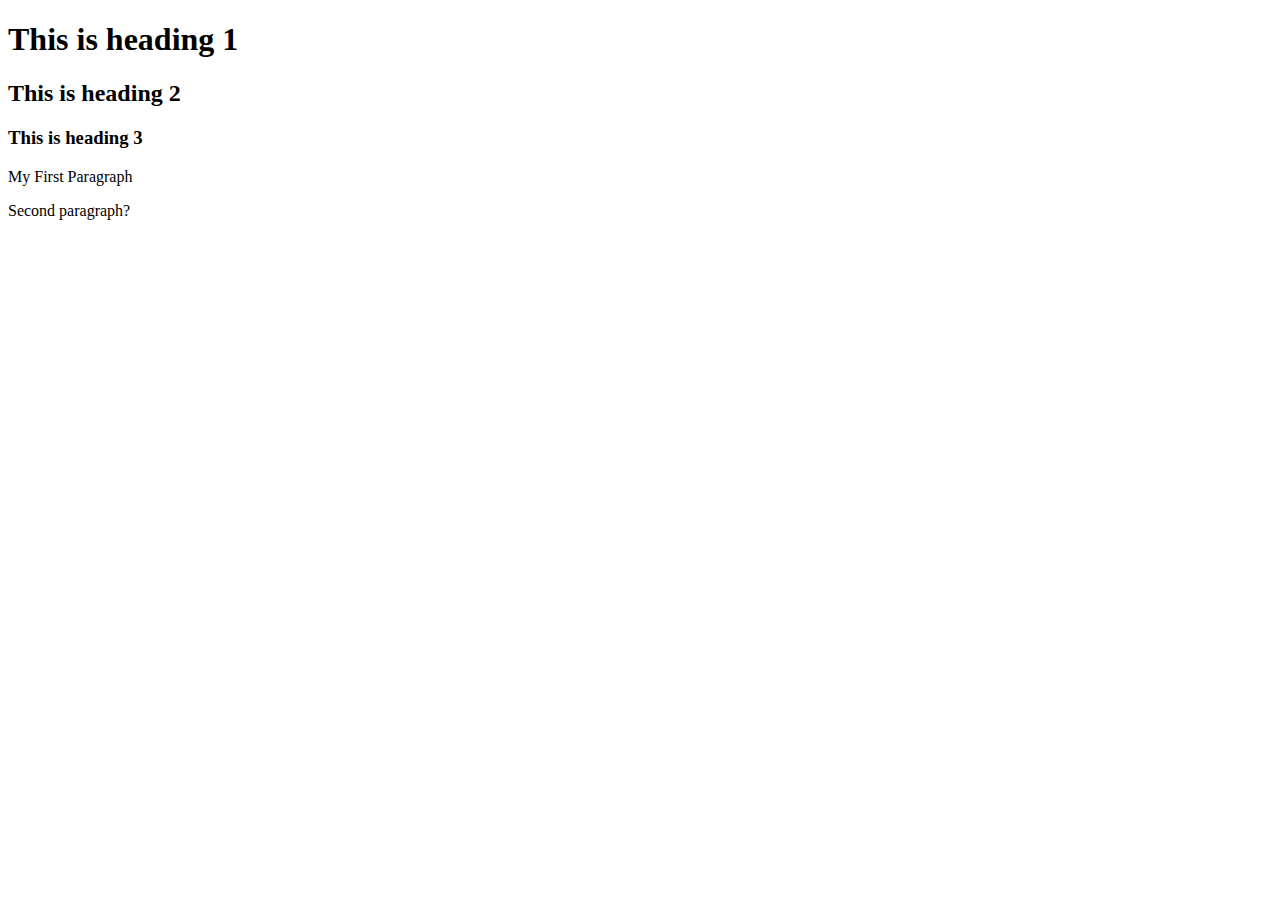
<file: Contact_fr.html>
<!DOCTYPE html>
<html lang="en">
<head>
    <meta charset="UTF-8">
    <title>Title</title>
</head>
<body>

<h1>This is heading 1</h1>
<h2>This is heading 2</h2>
<h3>This is heading 3</h3>
<p>My First Paragraph</p>
<p>Second paragraph? </p>

</body>
</html>
</file>
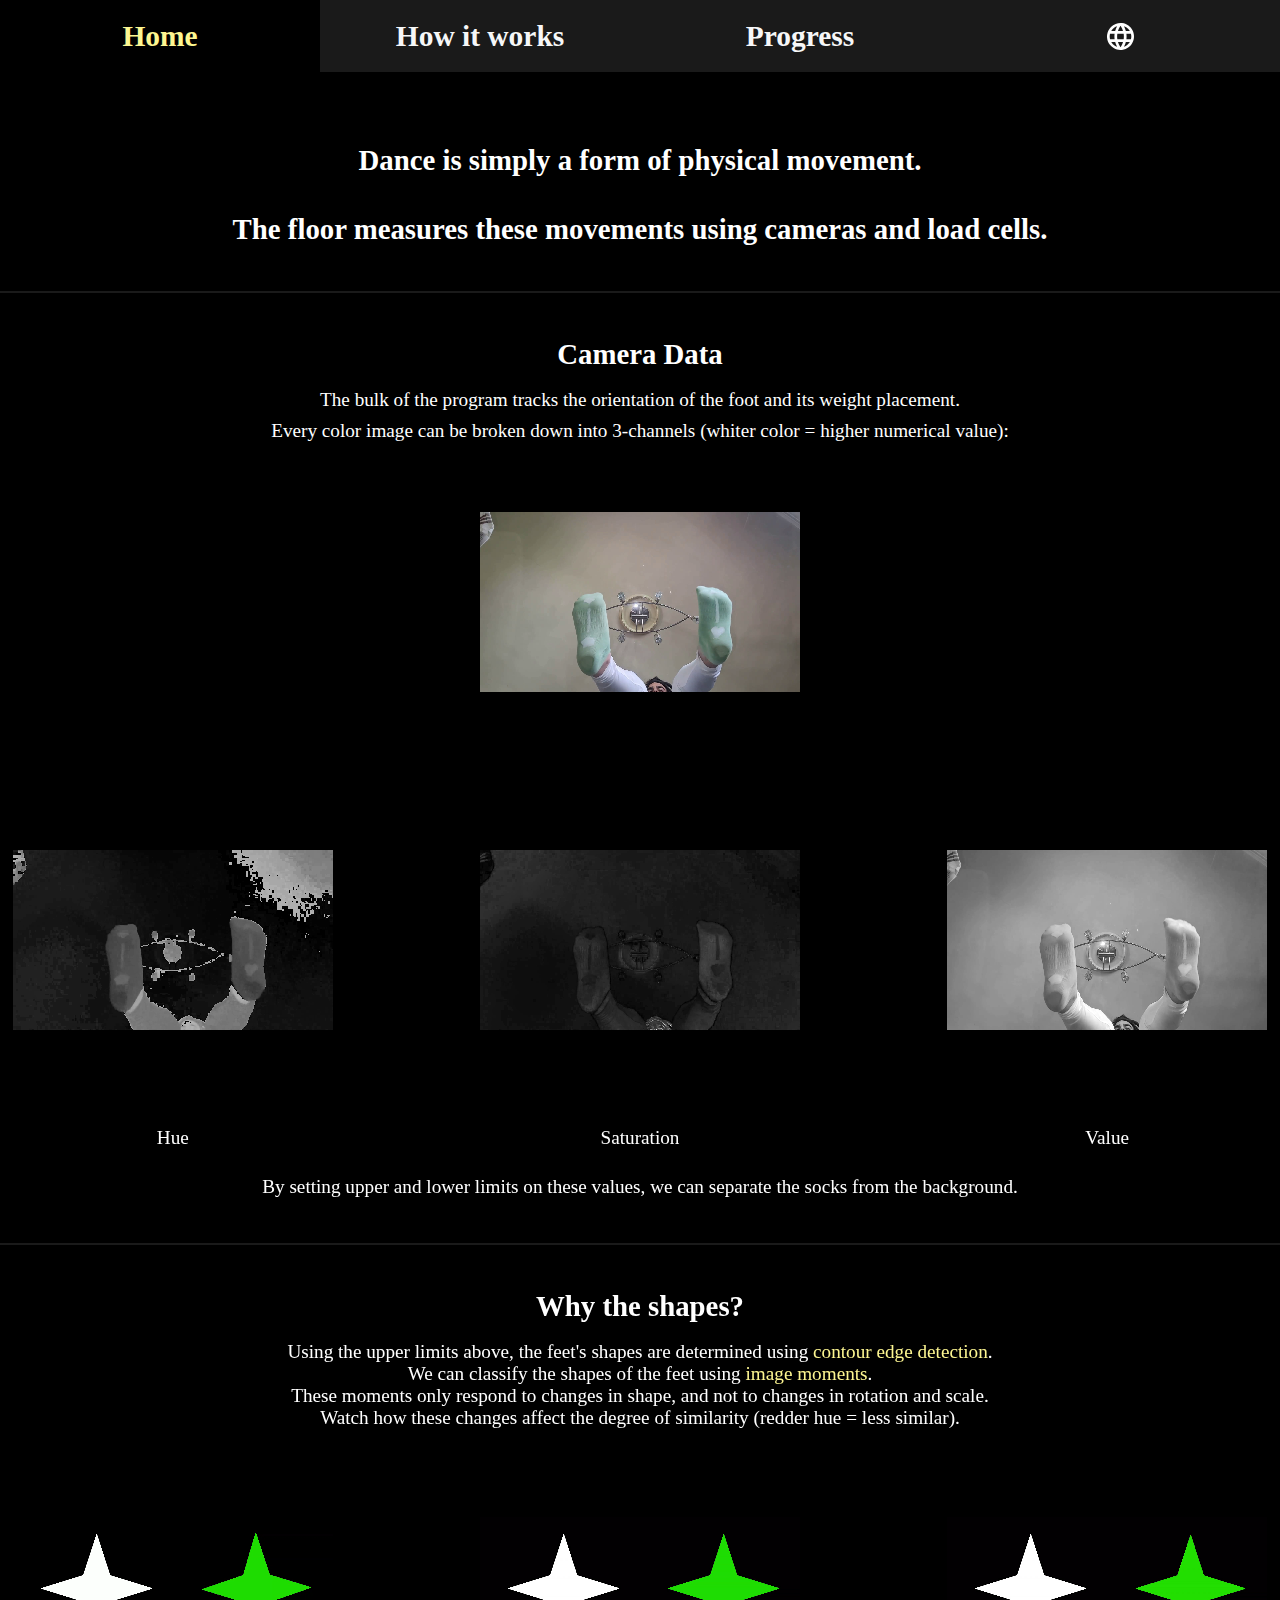
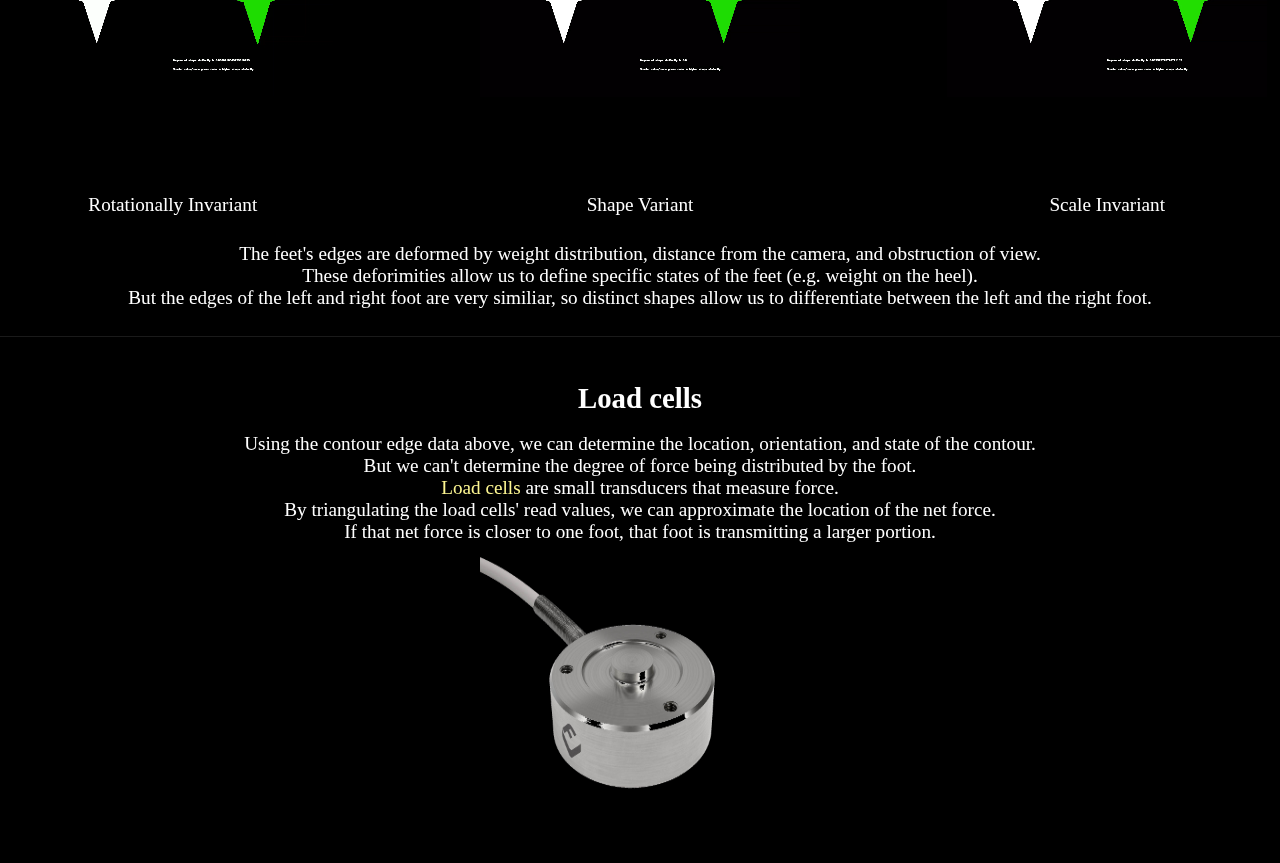
<file: explanation.html>
<!DOCTYPE html>
<html lang="en">

<head>
  <meta charset="UTF-8">
  <meta name="viewport" content="width=device-width, initial-scale=1.0">
  <link rel="stylesheet" href="style.css">
  <title>Dancing with data - Learn to dance with intuitive data!</title>
 <!-- Global site tag (gtag.js) - Google Analytics -->
  <script async src="https://www.googletagmanager.com/gtag/js?id=UA-207157222-1"></script>
  <script>
    window.dataLayer = window.dataLayer || [];
    function gtag(){dataLayer.push(arguments);}
    gtag('js', new Date());

    gtag('config', 'UA-207157222-1');
  </script>
</head>

<body>
  <nav id="main-nav">
    <ul>
      <li>
        <a href="index.html">Home</a>
      </li>
      <li>
        <a href="#">How it works
        </a>
      </li>
      <li>
        <a href="progress.html">Progress</a>
      </li>
      <li >
        <a href="#" id="language_select">
          <img class = 'invert' src="site_images/language_icon_static.svg">
        </a>
        <ul class="submenu">
          <li>
            <a href="explanation_es.html">
                <img class= flag src="site_images/es.png" alt="Español"> </a>
          </li>
          <li>
            <a href="explanation_fr.html">
            <img class = flag src="site_images/fr.png" alt="Français"></a>
          </li>
        </ul>
      </li>
    </ul>
  </nav>
  <section>
    <h1>Dance is simply a form of physical movement.</h1>
    <h1>The floor measures these movements using cameras and load cells.</h1>
    <div class="horizontal_div"></div>
    <h1>Camera Data</h1>
    <p id="header_paragraph_1"> The bulk of the program tracks the orientation of the foot and its weight placement.</p>
    <p id="header_paragraph_2"> Every color image can be broken down into 3-channels (whiter color = higher numerical value):</p>
    <video class ='progress_images' autoplay loop muted playsinline src="explanation_images/heat_map_normal.mp4" alt="HSV full coloration" type='video/mp4'></video>
    <div class='horizontal_flex_container'>
      <div class='descending_flex_container'>
        <video class ='progress_images' autoplay loop muted playsinline src="explanation_images/heat_map_h.mp4" alt="HSV full coloration" type='video/mp4'></video>
        <p>Hue</p>
      </div>
      <div class='descending_flex_container'>
        <video class ='progress_images' autoplay loop muted playsinline src="explanation_images/heat_map_s.mp4" alt="HSV full coloration" type='video/mp4'></video>
        <p>Saturation</p>
      </div>
      <div class='descending_flex_container'>
        <video class ='progress_images' autoplay loop muted playsinline src="explanation_images/heat_map_v.mp4" alt="HSV full coloration" type='video/mp4'></video>
        <p>Value</p>
      </div>
    </div>
    <p id="end_paragraph">By setting upper and lower limits on these values, we can separate the socks from the background.</p>
    <div class="horizontal_div"></div>
    <h1>Why the shapes?</h1>
    <p>Using the upper limits above, the feet's shapes are determined using <a style="text-decoration: none; color: rgb(253, 246, 145);" href=https://en.wikipedia.org/wiki/Edge_detection target=_blank rel="noreferrer noopener">contour edge detection</a>. </p>
    <p>We can classify the shapes of the feet using  <a style="text-decoration: none; color: rgb(253, 246, 145);" href=https://en.wikipedia.org/wiki/Image_moment#Moment_invariants target=_blank rel="noreferrer noopener">image moments</a>.</p>
    <p>These moments only respond to changes in shape, and not to changes in rotation and scale.</p>
    <p>Watch how these changes affect the degree of similarity (redder hue = less similar).</p>

    <div class='horizontal_flex_container'>
      <div class='descending_flex_container'>
      <video class ='progress_images' autoplay loop muted playsinline src="explanation_images/rotate_compare.mp4" alt="Progress_1" type='video/mp4'></video>
        <p>Rotationally Invariant</p>
      </div>
      <div class='descending_flex_container'>
        <video class ='progress_images' autoplay loop muted playsinline src="explanation_images/shape_compare.mp4" alt="Progress_1" type='video/mp4'></video>
        <p>Shape Variant</p>
      </div>
      <div class='descending_flex_container'>
        <video class ='progress_images' autoplay loop muted playsinline src="explanation_images/scale_compare.mp4" alt="Progress_1" type='video/mp4'></video>
        <p>Scale Invariant</p>
      </div>
    </div>
    <p>The feet's edges are deformed by weight distribution, distance from the camera, and obstruction of view.</p>
    <p>These deforimities allow us to define specific states of the feet (e.g. weight on the heel).</p>
    <p>But the edges of the left and right foot are very similiar, so distinct shapes allow us to differentiate between the left and the right foot.</p>
    <div class="horizontal_div"></div>
    <h1>Load cells</h1>
    <p>Using the contour edge data above, we can determine the location, orientation, and state of the contour.<p>
    <p>But we can't determine the degree of force being distributed by the foot.</p>
    <p><a style="text-decoration: none; color: rgb(253, 246, 145);" href=https://en.wikipedia.org/wiki/Load_cell target=_blank rel="noreferrer noopener">Load cells</a>
      are small transducers that measure force.</p>
    <p>By triangulating the load cells' read values, we can approximate the location of the net force.</p>
    <p>If that net force is closer to one foot, that foot is transmitting a larger portion.</p>
    <img class ='progress_images' src='explanation_images/load_cell.png' alt="Progress_3">
    <img></img>
  </section>
</file>
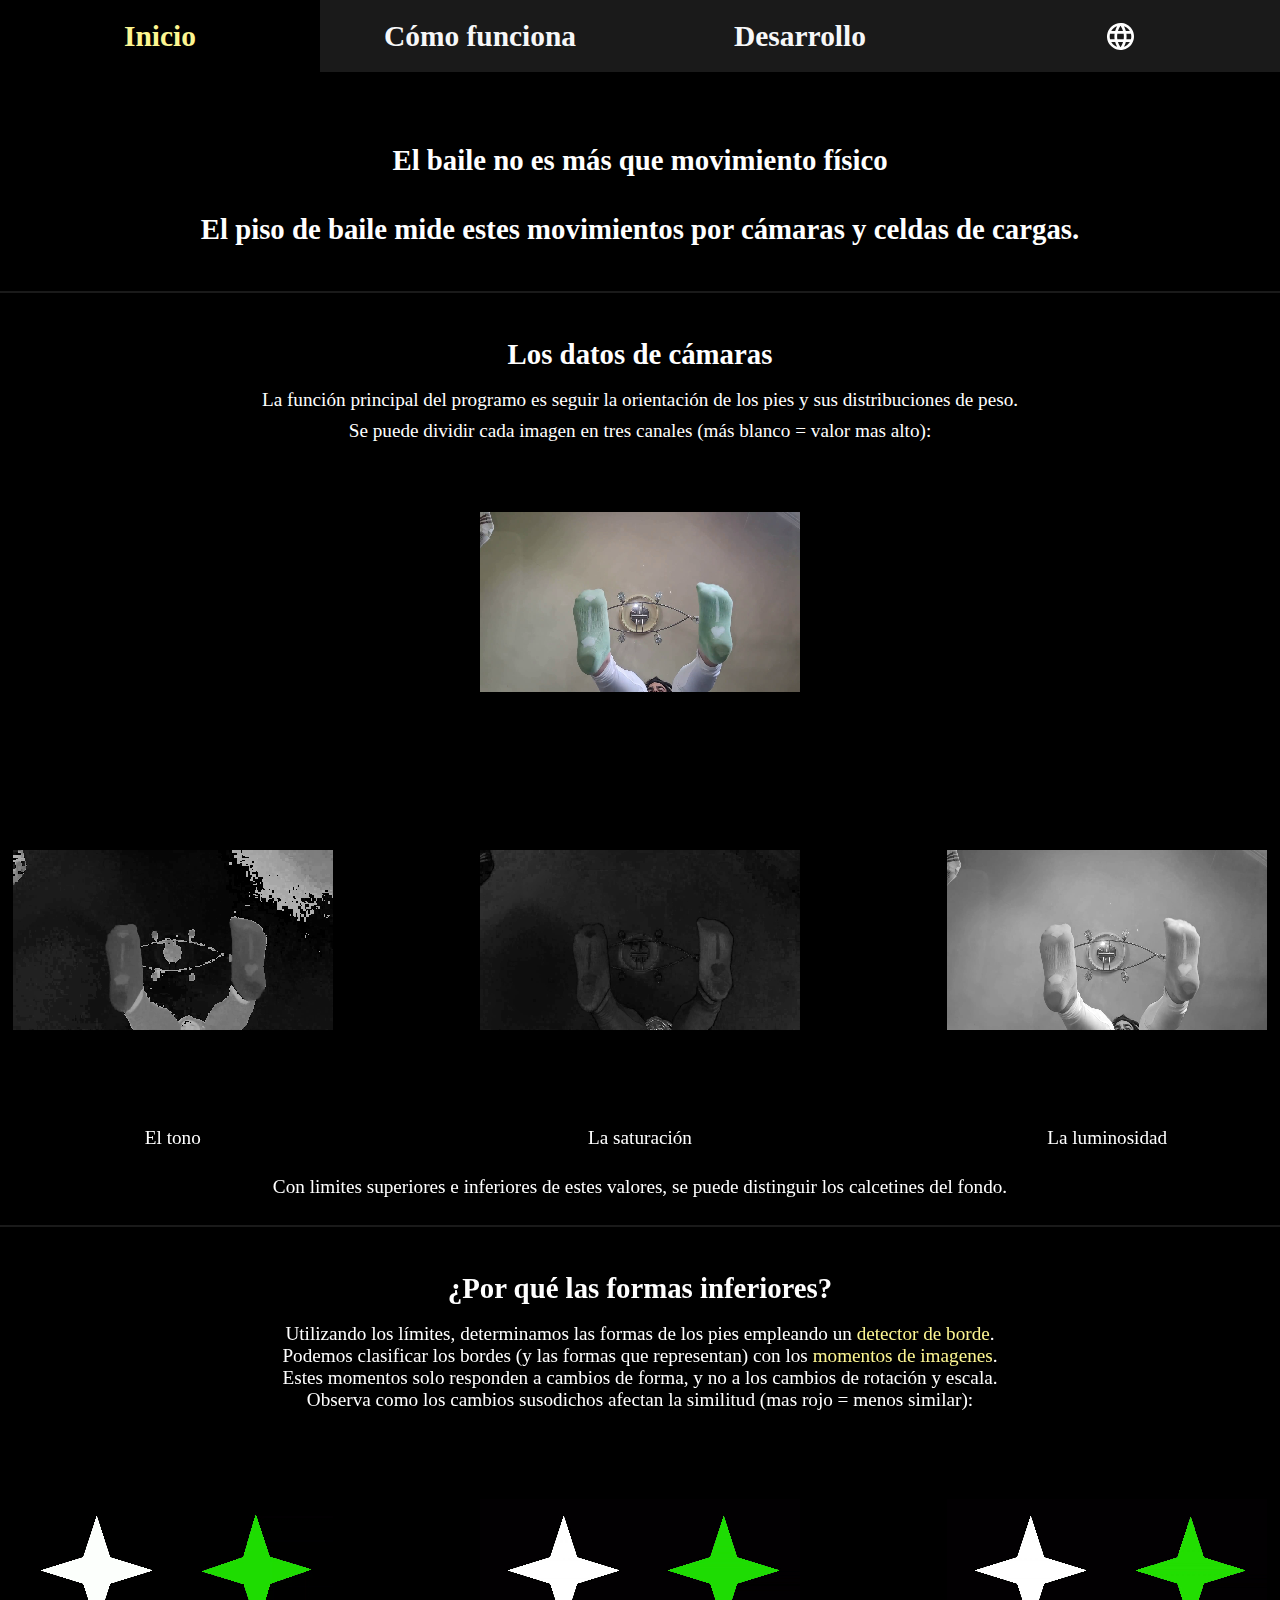
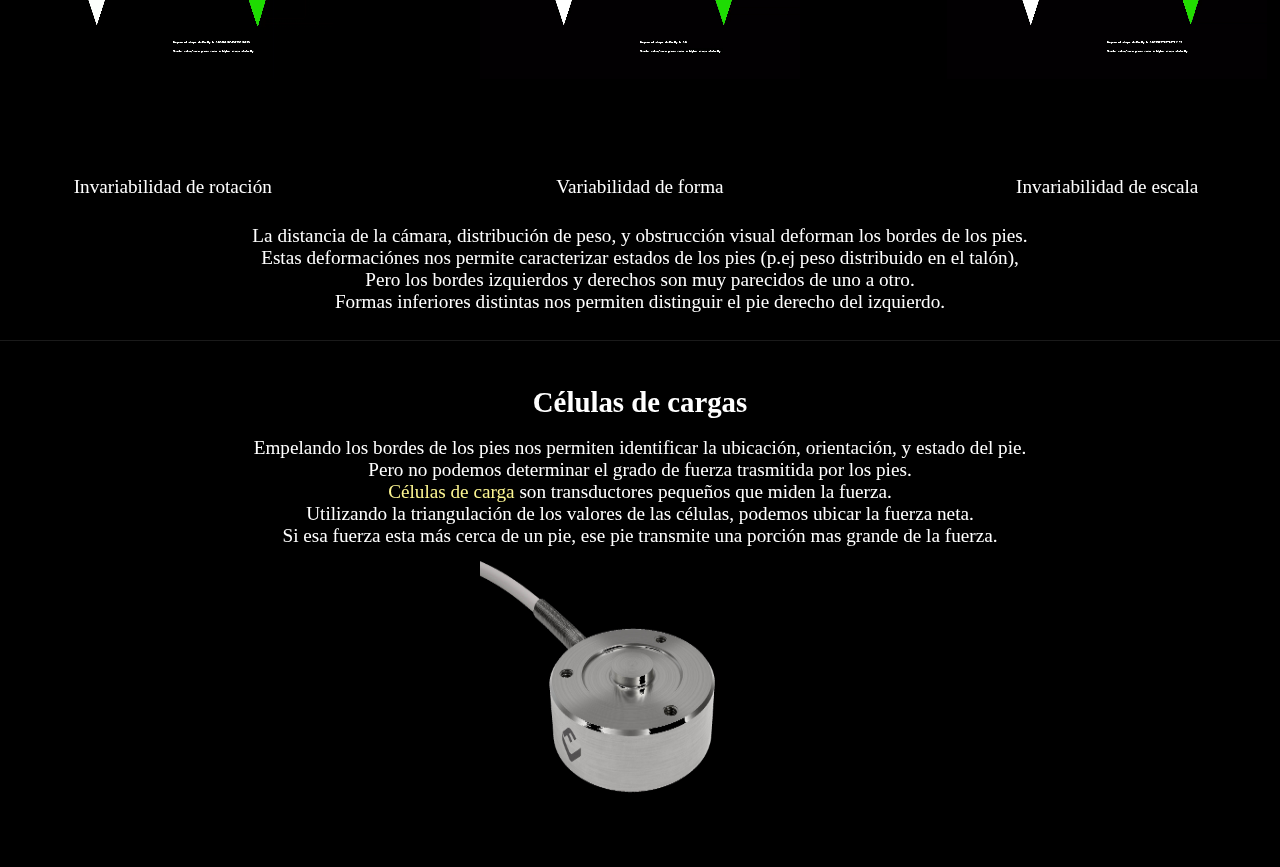
<file: explanation_es.html>
<!DOCTYPE html>
<html lang="en">

<head>
  <meta charset="UTF-8">
  <meta name="viewport" content="width=device-width, initial-scale=1.0">
  <link rel="stylesheet" href="style.css">
  <title>Dancing with data - Learn to dance with intuitive data!</title>
  <!-- Global site tag (gtag.js) - Google Analytics -->
  <script async src="https://www.googletagmanager.com/gtag/js?id=UA-207157222-1"></script>
  <script>
    window.dataLayer = window.dataLayer || [];
    function gtag(){dataLayer.push(arguments);}
    gtag('js', new Date());

    gtag('config', 'UA-207157222-1');
  </script>
</head>

<body>
  <nav id="main-nav">
    <ul>
      <li>
        <a href="index_es.html">Inicio</a>
      </li>
      <li>
        <a href="#">Cómo funciona</a>
      </li>
      <li>
        <a href="progress_es.html">Desarrollo</a>
      </li>
      <li >
        <a href="#" id="language_select">
            <img class = 'invert' src="site_images/language_icon_static.svg" width=30px, height=30px>
        </a>
        <ul class="submenu">
          <li>
            <a href="explanation.html">
                <img class=flag src="site_images/en.png" width=30px, height=30px, alt="English"> </a>
          </li>
          <li>
            <a href="explanation_fr.html">
            <img class=flag src="site_images/fr.png" width=30px, height=30px, alt="Français"></a>
          </li>
        </ul>
      </li>
    </ul>
  </nav>
  <section>
    <h1>El baile no es más que movimiento físico</h1>
    <h1>El piso de baile mide estes movimientos por cámaras y celdas de cargas.</h1>
    <div class="horizontal_div"></div>
    <h1>Los datos de cámaras</h1>
    <p id="header_paragraph_1"> La función principal del programo es seguir la orientación de los pies y sus distribuciones de peso.</p>
    <p id="header_paragraph_2"> Se puede dividir cada imagen en tres canales (más blanco = valor mas alto):</p>
    <video class ='progress_images' autoplay loop muted playsinline src="explanation_images/heat_map_normal.mp4" alt="HSV full coloration" type='video/mp4'></video>
    <div class='horizontal_flex_container'>
      <div class='descending_flex_container'>
        <video class ='progress_images' autoplay loop muted playsinline src="explanation_images/heat_map_h.mp4" alt="HSV full coloration" type='video/mp4'></video>
        <p>El tono</p>
      </div>
      <div class='descending_flex_container'>
        <video class ='progress_images' autoplay loop muted playsinline src="explanation_images/heat_map_s.mp4" alt="HSV full coloration" type='video/mp4'></video>
        <p>La saturación</p>
      </div>
      <div class='descending_flex_container'>
        <video class ='progress_images' autoplay loop muted playsinline src="explanation_images/heat_map_v.mp4" alt="HSV full coloration" type='video/mp4'></video>
        <p>La luminosidad</p>
      </div>
    </div>
    <p>Con limites superiores e inferiores de estes valores, se puede distinguir los calcetines del fondo.</p>
    <div class="horizontal_div"></div>
    <h1>¿Por qué las formas inferiores?</h1>
    <p>Utilizando los límites, determinamos las formas de los pies empleando un <a style="text-decoration: none; color: rgb(253, 246, 145);" href=https://en.wikipedia.org/wiki/Edge_detection target=_blank rel="noreferrer noopener">detector de borde</a>. </p>
    <p>Podemos clasificar los bordes (y las formas que representan) con los <a style="text-decoration: none; color: rgb(253, 246, 145);" href=https://es.wikipedia.org/wiki/Momentos_de_imagen#Momentos_de_Hu:_invariantes_de_rotaci%C3%B3n target=_blank rel="noreferrer noopener">momentos de imagenes</a>.</p>
    <p>Estes momentos solo responden a cambios de forma, y no a los cambios de rotación y escala.</p>
    <p>Observa como los cambios susodichos afectan la similitud (mas rojo = menos similar):</p>

    <div class='horizontal_flex_container'>
      <div class='descending_flex_container'>
      <video class ='progress_images' autoplay loop muted playsinline src="explanation_images/rotate_compare.mp4" alt="Progress_1" type='video/mp4'></video>
        <p>Invariabilidad de rotación</p>
      </div>
      <div class='descending_flex_container'>
        <video class ='progress_images' autoplay loop muted playsinline src="explanation_images/shape_compare.mp4" alt="Progress_1" type='video/mp4'></video>
        <p>Variabilidad de forma</p>
      </div>
      <div class='descending_flex_container'>
        <video class ='progress_images' autoplay loop muted playsinline src="explanation_images/scale_compare.mp4" alt="Progress_1" type='video/mp4'></video>
        <p>Invariabilidad de escala</p>
      </div>
    </div>
    <p>La distancia de la cámara, distribución de peso, y obstrucción visual deforman los bordes de los pies.</p>
    <p>Estas deformaciónes nos permite caracterizar estados de los pies (p.ej peso distribuido en el talón),</p>
    <p>Pero los bordes izquierdos y derechos son muy parecidos de uno a otro.</p>
    <p>Formas inferiores distintas nos permiten distinguir el pie derecho del izquierdo.</p>
    <div class="horizontal_div"></div>
    <h1>Células de cargas</h1>
    <p>Empelando los bordes de los pies nos permiten identificar la ubicación, orientación, y estado del pie.<p>
    <p>Pero no podemos determinar el grado de fuerza trasmitida por los pies.</p>
    <p><a style="text-decoration: none; color: rgb(253, 246, 145);" href=https://en.wikipedia.org/wiki/Load_cell target=_blank rel="noreferrer noopener">Células de carga</a>
      son transductores pequeños que miden la fuerza.</p>
    <p>Utilizando la triangulación de los valores de las células, podemos ubicar la fuerza neta. </p>
    <p>Si esa fuerza esta más cerca de un pie, ese pie transmite una porción mas grande de la fuerza.</p>
    <img class ='progress_images' src='explanation_images/load_cell.png' alt="Progress_3">
    <img></img>
  </section>
</body>

</html>
</file>
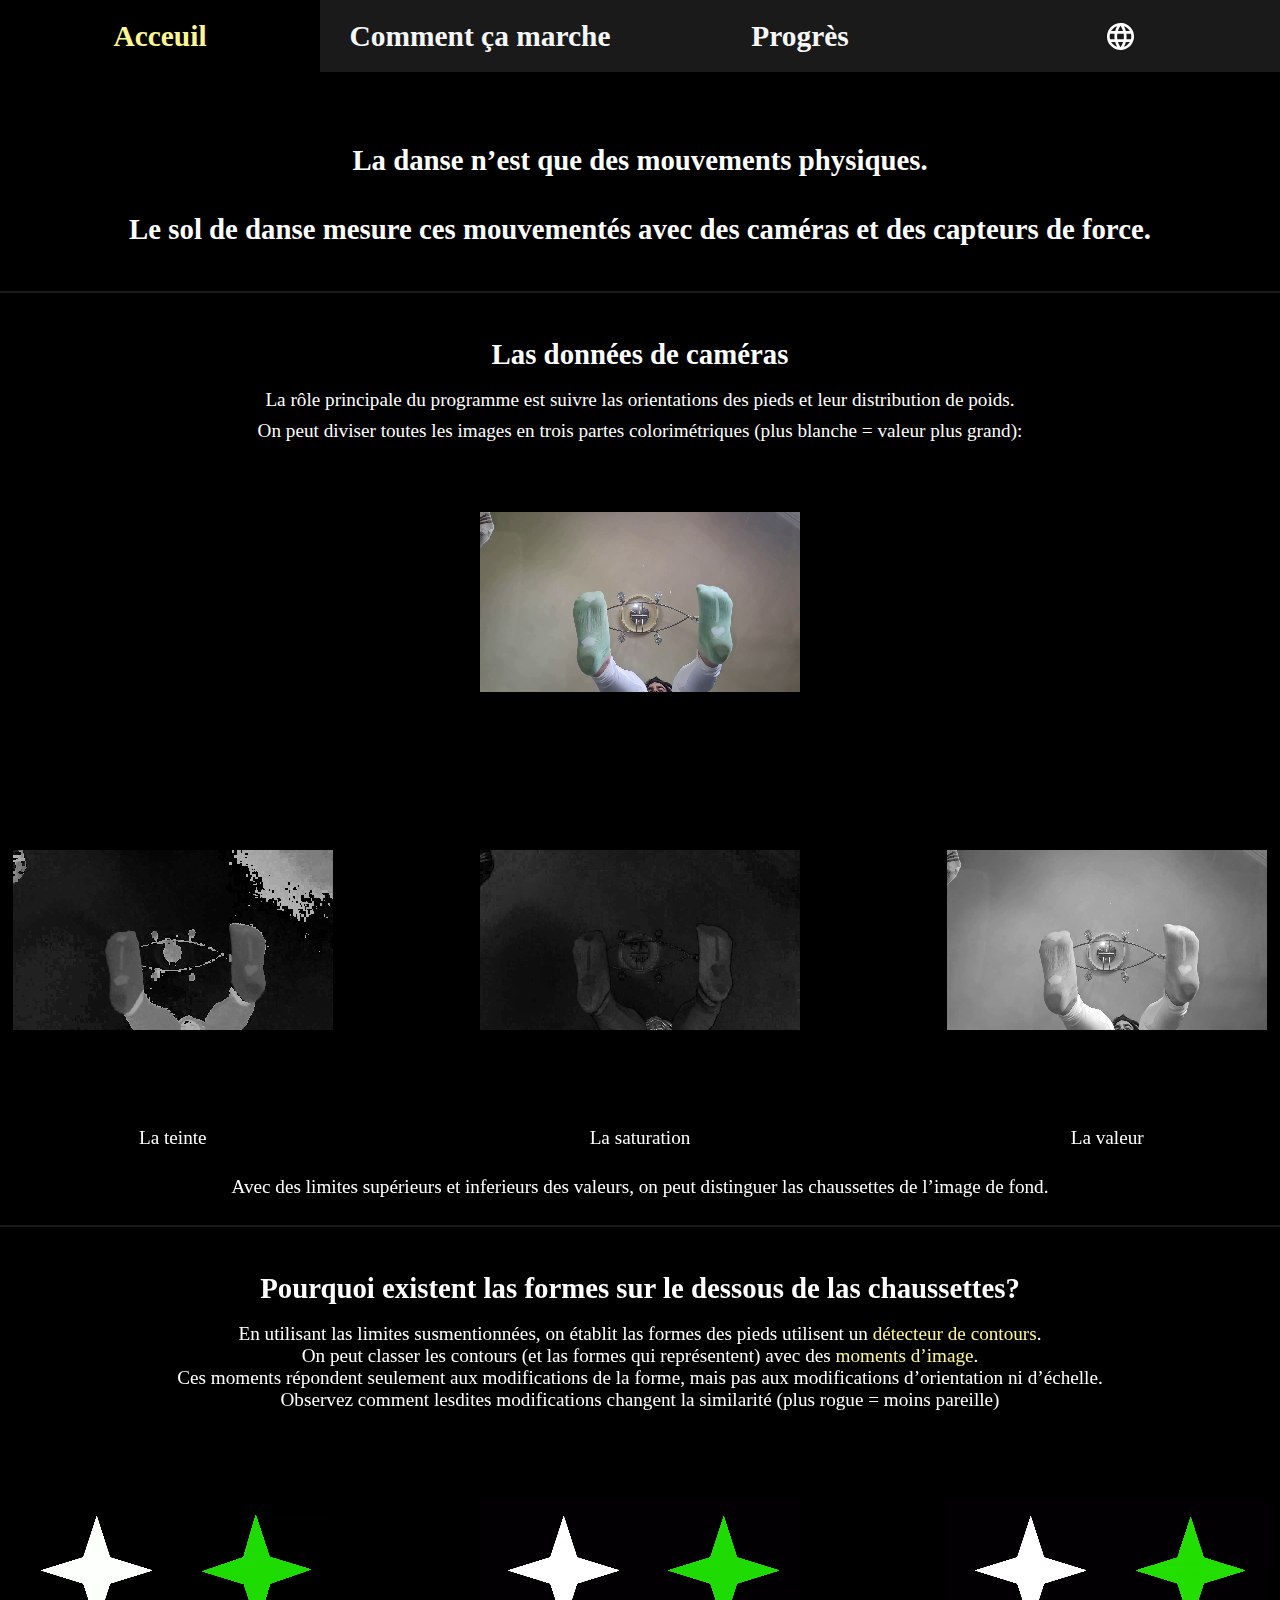
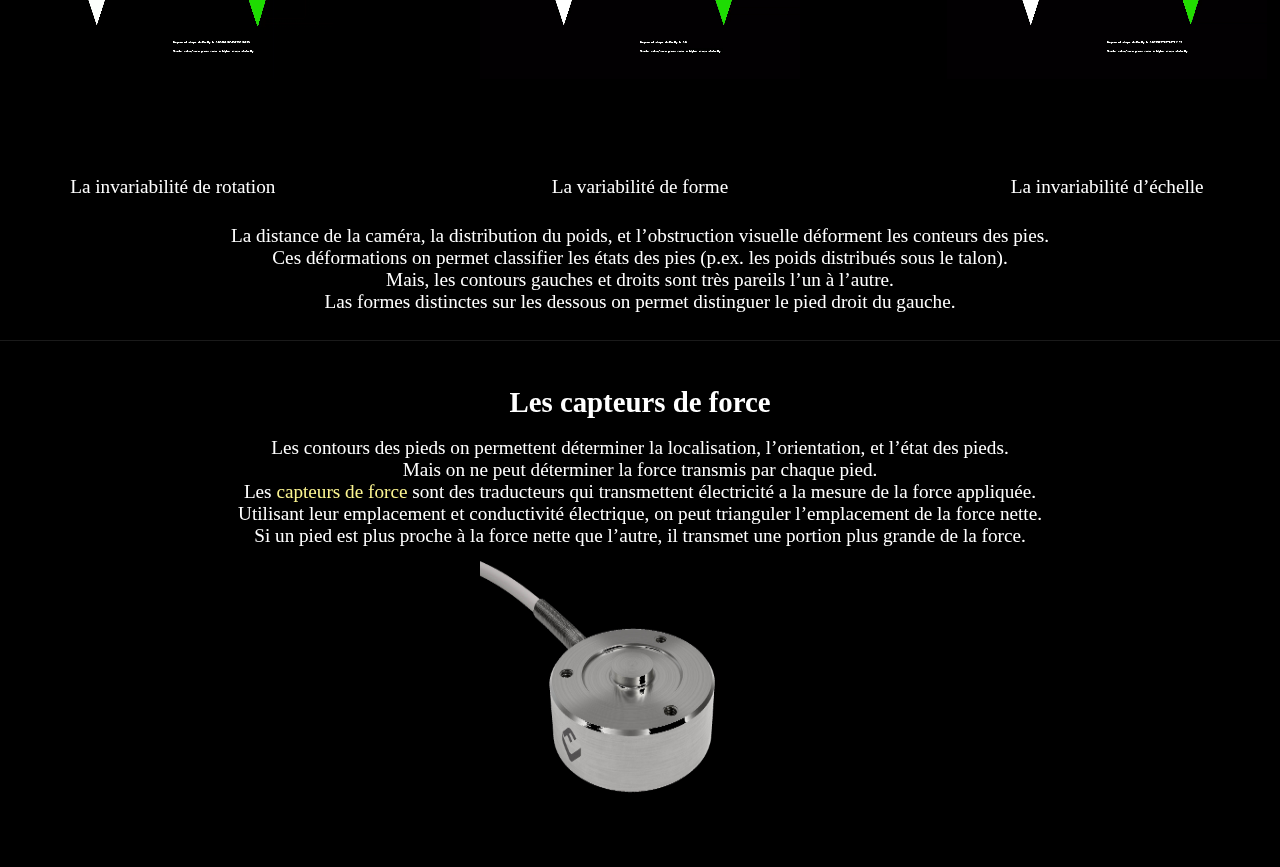
<file: explanation_fr.html>
<!DOCTYPE html>
<html lang="en">

<head>
  <meta charset="UTF-8">
  <meta name="viewport" content="width=device-width, initial-scale=1.0">
  <link rel="stylesheet" href="style.css">
  <title>Dancing with data - Learn to dance with intuitive data!</title>
  <!-- Global site tag (gtag.js) - Google Analytics -->
  <script async src="https://www.googletagmanager.com/gtag/js?id=UA-207157222-1"></script>
  <script>
    window.dataLayer = window.dataLayer || [];
    function gtag(){dataLayer.push(arguments);}
    gtag('js', new Date());

    gtag('config', 'UA-207157222-1');
  </script>

</head>

<body>
  <nav id="main-nav">
    <ul>
      <li>
        <a href="index_fr.html">Acceuil</a>
      </li>
      <li>
        <a href="#">Comment ça marche</a>
      </li>
      <li>
        <a href="progress_fr.html">Progrès</a>
      </li>
      <li >
        <a href="#" id="language_select">
            <img class = 'invert' src="site_images/language_icon_static.svg" width=30px, height=30px>
        </a>
        <ul class="submenu">
          <li>
            <a href="explanation.html">
                <img class=flag src="site_images/en.png" width=30px, height=30px, alt="English"> </a>
          </li>
          <li>
            <a href="explanation_es.html">
            <img class=flag src="site_images/es.png" width=30px, height=30px, alt="Español"></a>
          </li>
        </ul>
      </li>
    </ul>
  </nav>
  <section>
    <h1>La danse n’est que des mouvements physiques.</h1>
    <h1>Le sol de danse mesure ces mouvementés avec des caméras et des capteurs de force.</h1>
    <div class="horizontal_div"></div>
    <h1>Las données de caméras </h1>
    <p id="header_paragraph_1"> La rôle principale du programme est suivre las orientations des pieds et leur distribution de poids.</p>
    <p id="header_paragraph_2"> On peut diviser toutes les images en trois partes colorimétriques (plus blanche = valeur plus grand):</p>
    <video class ='progress_images' autoplay loop muted playsinline src="explanation_images/heat_map_normal.mp4" alt="HSV full coloration" type='video/mp4'></video>
    <div class='horizontal_flex_container'>
      <div class='descending_flex_container'>
        <video class ='progress_images' autoplay loop muted playsinline src="explanation_images/heat_map_h.mp4" alt="HSV full coloration" type='video/mp4'></video>
        <p>La teinte</p>
      </div>
      <div class='descending_flex_container'>
        <video class ='progress_images' autoplay loop muted playsinline src="explanation_images/heat_map_s.mp4" alt="HSV full coloration" type='video/mp4'></video>
        <p>La saturation</p>
      </div>
      <div class='descending_flex_container'>
        <video class ='progress_images' autoplay loop muted playsinline src="explanation_images/heat_map_v.mp4" alt="HSV full coloration" type='video/mp4'></video>
        <p>La valeur</p>
      </div>
    </div>
    <p>Avec des limites supérieurs et inferieurs des valeurs, on peut distinguer las chaussettes de l’image de fond.</p>
    <div class="horizontal_div"></div>
    <h1>Pourquoi existent las formes sur le dessous de las chaussettes?</h1>
    <p>En utilisant las limites susmentionnées, on établit las formes des pieds utilisent un <a style="text-decoration: none; color: rgb(253, 246, 145);" href=https://fr.wikipedia.org/wiki/D%C3%A9tection_de_contours target=_blank rel="noreferrer noopener">détecteur de contours</a>.</p>
    <p>On peut classer les contours (et las formes qui représentent) avec des <a style="text-decoration: none; color: rgb(253, 246, 145);" href=http://madarevues.recherches.gov.mg/IMG/pdf/art_no1_2013_Vol_2_pp_1-9_Identification_du_contenu_d_une_image_2D_par_approche_des_moments_invariants.pdf target=_blank rel="noreferrer noopener">moments d’image</a>.</p>
    <p>Ces moments répondent seulement aux modifications de la forme, mais pas aux modifications d’orientation ni d’échelle. </p>
    <p>Observez comment lesdites modifications changent la similarité (plus rogue = moins pareille)</p>
    <div class='horizontal_flex_container'>
      <div class='descending_flex_container'>
      <video class ='progress_images' autoplay loop muted playsinline src="explanation_images/rotate_compare.mp4" alt="Progress_1" type='video/mp4'></video>
        <p>La invariabilité de rotation</p>
      </div>
      <div class='descending_flex_container'>
        <video class ='progress_images' autoplay loop muted playsinline src="explanation_images/shape_compare.mp4" alt="Progress_1" type='video/mp4'></video>
        <p>La variabilité de forme </p>
      </div>
      <div class='descending_flex_container'>
        <video class ='progress_images' autoplay loop muted playsinline src="explanation_images/scale_compare.mp4" alt="Progress_1" type='video/mp4'></video>
        <p>La invariabilité d’échelle </p>
      </div>
    </div>
    <p>La distance de la caméra, la distribution du poids, et l’obstruction visuelle déforment les conteurs des pies.</p>
    <p>Ces déformations on permet classifier les états des pies (p.ex. les poids distribués sous le talon).</p>
    <p>Mais, les contours gauches et droits sont très pareils l’un à l’autre.</p>
    <p>Las formes distinctes sur les dessous on permet distinguer le pied droit du gauche.</p>
    <div class="horizontal_div"></div>
    <h1>Les capteurs de force </h1>
    <p>Les contours des pieds on permettent déterminer la localisation, l’orientation, et l’état des pieds.<p>
    <p>Mais on ne peut déterminer la force transmis par chaque pied.</p>
    <p>Les<a style="text-decoration: none; color: rgb(253, 246, 145);" href=https://fr.wikipedia.org/wiki/Capteur_de_force target=_blank rel="noreferrer noopener"> capteurs de force</a> sont des traducteurs qui transmettent électricité a la mesure de la force appliquée.</p>
    <p>Utilisant leur emplacement et conductivité électrique, on peut trianguler l’emplacement de la force nette.</p>
    <p>Si un pied est plus proche à la force nette que l’autre, il transmet une portion plus grande de la force.</p>
    <img class ='progress_images' src='explanation_images/load_cell.png' alt="Progress_3">
    <img></img>
  </section>
</body>

</html>
</file>
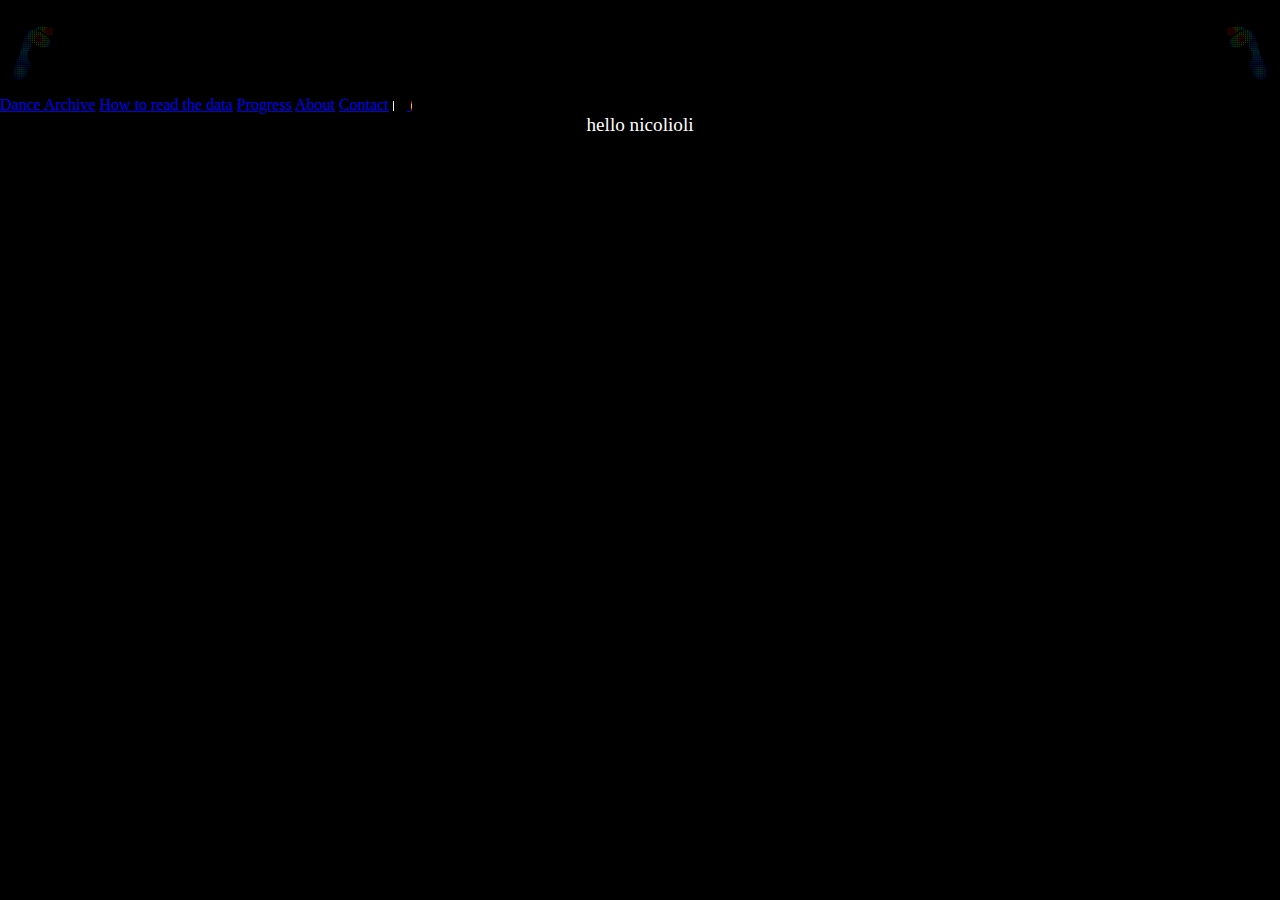
<file: index_old.html>
<!DOCTYPE html>
<html lang="en">
<head>
    <meta charset="UTF-8">
    <meta name ='viewport' content = 'width=device-width, initial-scale=1.0'>
    <title>Dancing With Data - Learn to Dance using data!</title>
    <link rel='stylesheet' href="style.css">
</head>

<body>

<div class = 'title_div'>
    <h1>
        <img alt = 'Foot pressure map' title = 'Foot pressure map' src = 'progress_images/colored_foot_left.png'
            width = 5% height = 5% align = left >
        <img alt = 'Foot pressure map' title = 'Foot pressure map' src = 'progress_images/colored_foot_right.png'
            width = 5% height = 5% align = right>
        Dancing with Data</h1>
    <h2>Learn to dance with intuitive data!</h2>
</div>

<div class ='top_nav'>
    <a class = 'button_link' href = 'http://www.google.com'>Dance Archive</a>
    <a class = 'button_link' href = 'http://www.google.com'>How to read the data</a>
    <a class = 'button_link' href = 'http://www.google.com'>Progress</a>
    <a class = 'button_link' href = 'http://www.google.com'>About</a>
    <a class = 'button_link' href = 'http://www.google.com'>Contact</a>
    <a href = 'index_fr.html'>
        <img alt = 'Français' title ='Français' src = 'flag_images/fr.png'
             width = 14vw height = 10vw align = 'center' style = 'padding-right:1%'> </a>
    <a href = 'index_es.html'>
        <img alt = 'Español' title = 'Español' src = 'flag_images/es.png'
             width = 14vw height = 10vw align = 'center' style = 'padding-right:1%;'> </a>
</div>

<p style="color:white; font-size:25">hello nicolioli</p>



</body>
</html>
</file>
<file: style.css>
* {
    margin: 0;
    padding: 0;
    box-sizing: border-box;
  }
  
  h1 {
    font-family: lato;
    font-size: 2.25vw;
    text-align: center;
    width: 100%;
    padding-top: 2vh;
    padding-bottom: 2vh;
  }

  #header_paragraph{
    margin-top: 2vh;
    text-align: center;
    width: 100%;
  }
  
  #header_paragraph_2{
    margin-top: 1vh;
    text-align: center;
    width: 100%;
  }

  #header_paragraph_3{
    margin-top: 1vh;
    margin-bottom:2vh;
    text-align: center;
    width: 100%;
  }

  section {
    background:hsl(0, 0%, 0%);
    padding-top: 6vh;
    color: white;
    flex-direction: column;
    display: flex;
    justify-content: center;
    align-items: center;
    text-align: center;
  }
  
  .horizontal_div{
    margin-top: 3vh;
    margin-bottom: 3vh;
    height: .2vh;
    width: 100%;
    background-color:hsl(0, 0%, 10%)
  }
  
  .vertical_div{
    margin: 0px;
    width: .15vw;
    background-color:hsl(0, 0%, 10%);
  }

  
  #main-nav a {
    font-family:  'Calibri';
    color: #f6f7f8;
    background: hsl(0, 0%, 10%);
    height: 8vh;
    font-size: 2.3vw;
    font-weight: bold;
    display: flex;
    align-items: center;
    justify-content: center;
    text-decoration: none;
    transition: background 0.4s;
  }
  #main-nav a:hover {
    background: hsl(0, 0%, 0%);
    color: rgb(253, 246, 145)
  }
  
  
  #main-nav ul {
    list-style: none;
    display: flex;
  }
  
  #main-nav li {
    width: 100%;
    text-align: center;
    position: relative;
  }
  
  #main-nav li:hover .submenu > li {
    display: block;
    flex-direction: column;
    top: 0px;
    
  }
  
  .submenu li {
    display: none;
    position: absolute;
    top: 0px;
  }
  
  .submenu {
    display: flex;
    flex-direction: column;
    position: absolute;
    width: 100%;
  }
 
.invert{
    filter: invert(100%) sepia(0%) saturate(0%) hue-rotate(347deg) brightness(104%) contrast(101%);
    max-width: 3vh;
    max-height: 3vh;
    min-width: 3vh;
    min-height: 3vh;
}

.flag{
  max-width: 3vh;
  max-height: 3vh;
  min-width: 3vh;
  min-height: 3vh;
}

#language_select:hover .invert{
    filter: invert(99%) sepia(96%) saturate(875%) hue-rotate(327deg) brightness(107%) contrast(98%);
}

#main-nav li:last-child{
    margin-left: auto;
}

body{
    background-color: hsl(0, 0%, 0%);
}


p{
  font-size: 1.5vw;
  text-align: center;
}

#end_paragraph{
  padding-bottom: 2vh;
}

.horizontal_flex_container{
display: flex;
width: 100%;
flex-direction: row;
align-content: center;
justify-content: space-between;
margin-top: 2vh;
text-align: center;
}

.descending_flex_container {
  display: flex;
  flex-direction: column;
  align-items: center;
  justify-content: space-around;
  text-overflow: wrap;
  padding-left: 1vw;
  padding-right: 1vw;
}

.descending_flex_container p{
  margin-top: 3vh;
  margin-bottom: 3vh;
}


.progress_images{
  width: 25vw;
  height: 25vw;
}
</file>
